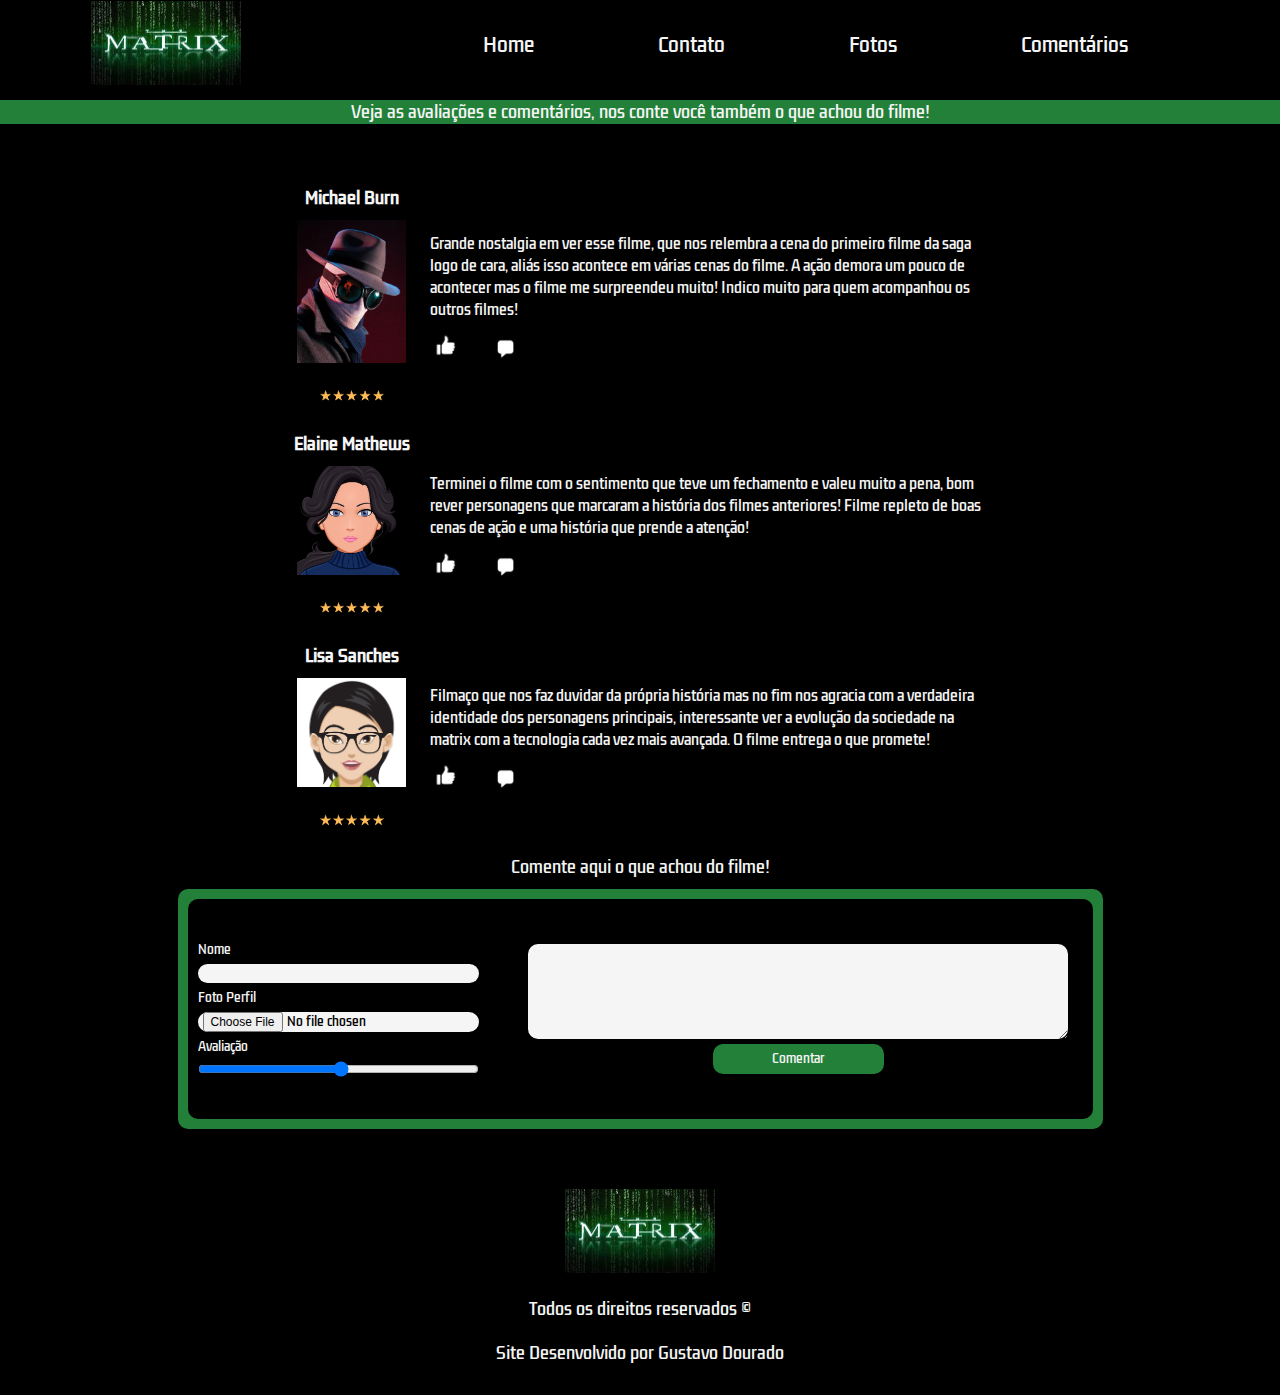
<file: comentarios.html>
<!DOCTYPE html>
<html lang="pt-br">
<head>
    <meta charset="UTF-8">
    <meta http-equiv="X-UA-Compatible" content="IE-edge">
    <meta name="viewport" content="width=device-width, initial-scale=1.0">
    <title>Comentarios</title>
    <link rel="stylesheet" href="./comentarios.css">
</head>
<body>
    <header>
        <a href="./index.html">
            <img id="logo" src="./assets/logo.jpeg">
        </a>
    <nav id="header-navigation">
        <ul>    
            <a href="./index.html">
                <li>Home</li>
            </a>
            <a href="./contato.html" target="_blank">
                <li>Contato</li>
            </a>
            <a href="./fotos.html" target="_blank">
                <li>Fotos</li>
            </a>
            <a href="./comentarios.html" target="_blank">
                <li>Comentários</li>
            </a>
        </ul>
    </nav>
    </header>
        <span id="topo">Veja as avaliações e comentários, nos conte você também o que achou do filme!</span>
    <div class="box">
        <div class="content">
            <div class="perfil"> <b>Michael Burn</b>
                <img class="avatar" src="./assets/avatar1.jpg">
                <img class="estrelas" src="./assets/5estrelas.png">
            </div>
            <div class="area-coment"> 
                    <span class="comentario">Grande nostalgia em ver esse filme, que nos relembra a cena do primeiro filme da saga logo de cara, aliás isso acontece em várias cenas do filme. A ação demora um pouco de acontecer mas o filme me surpreendeu muito! Indico muito para quem acompanhou os outros filmes!</span>
                    <div class="reagir">
                        <img class="curtir" src="./assets/curtir.png">
                        <img class="comentar" src="./assets/Comentar.png">
                    </div>
                </div>
        </div>
        <div class="content">
            <div class="perfil"> <b>Elaine Mathews</b>
                <img class="avatar" src="./assets/avatar2.png">
                <img class="estrelas" src="./assets/5estrelas.png">
            </div>
            <div class="area-coment">
                    <span class="comentario">Terminei o filme com o sentimento que teve um fechamento e valeu muito a pena, bom rever personagens que marcaram a história dos filmes anteriores! Filme repleto de boas cenas de ação e uma história que prende a atenção!</span>
                    <div class="reagir">
                        <img class="curtir" src="./assets/curtir.png">
                        <img class="comentar" src="./assets/Comentar.png">
                    </div>
                </div>
        </div>
        <div class="content"> 
            <div class="perfil"> <b>Lisa Sanches</b>
                <img class="avatar" src="./assets/avatar3.jpg">
                <img class="estrelas" src="./assets/5estrelas.png">
            </div>
            <div class="area-coment">                
                <span class="comentario">Filmaço que nos faz duvidar da própria história mas no fim nos agracia com a verdadeira identidade dos personagens principais, interessante ver a evolução da sociedade na matrix com a tecnologia cada vez mais avançada. O filme entrega o que promete!</span>
                <div class="reagir">
                    <img class="curtir" src="./assets/curtir.png">
                    <img class="comentar" src="./assets/Comentar.png">
                </div>
            </div>
        </div>
        <span id="fim">Comente aqui o que achou do filme!</span>
        <div class="adicionar-comentario">
            <div class="adicionar-dados">
                <label class="label" for="nome">Nome</label>
                <input class="input" type="text" id="nome" />
                <label class="label" for="foto">Foto Perfil</label>
                <input class="input" type="file" id="foto"/>
                <label class="label" for="range">Avaliação</label>
                <input class="input" type="range" id="range"/>
            </div>
            <div class="enviar-comentario">
                <textarea class="input" id="mensagem" cols="70" rows="5"></textarea>
                <button id="botao">Comentar</button>
            </div>
        </div>     
    </div>
    <footer>
        <a href="./index.html">
            <img style="object-fit: contain;" id="logo" src="./assets/logo.jpeg">
        </a>
        
        <nav class="footer-navigation">
            <ul class="footer">    
                <a href="./index.html">
                    <li>Home</li>
                </a>      
                <a href="./contato.html" target="_blank">
                    <li>Contato</li>
                </a>
                <a href="./fotos.html" target="_blank">
                    <li>Fotos</li>
                </a>
                <a href="./comentarios.html" target="_blank">
                    <li>Comentários</li>
                </a>
            </ul>
        </nav>

        <span class="rodape">Todos os direitos reservados &#169;</span>
        <span class="rodape">Site Desenvolvido por Gustavo Dourado</span>
    </footer>
</body>
</html>
</file>
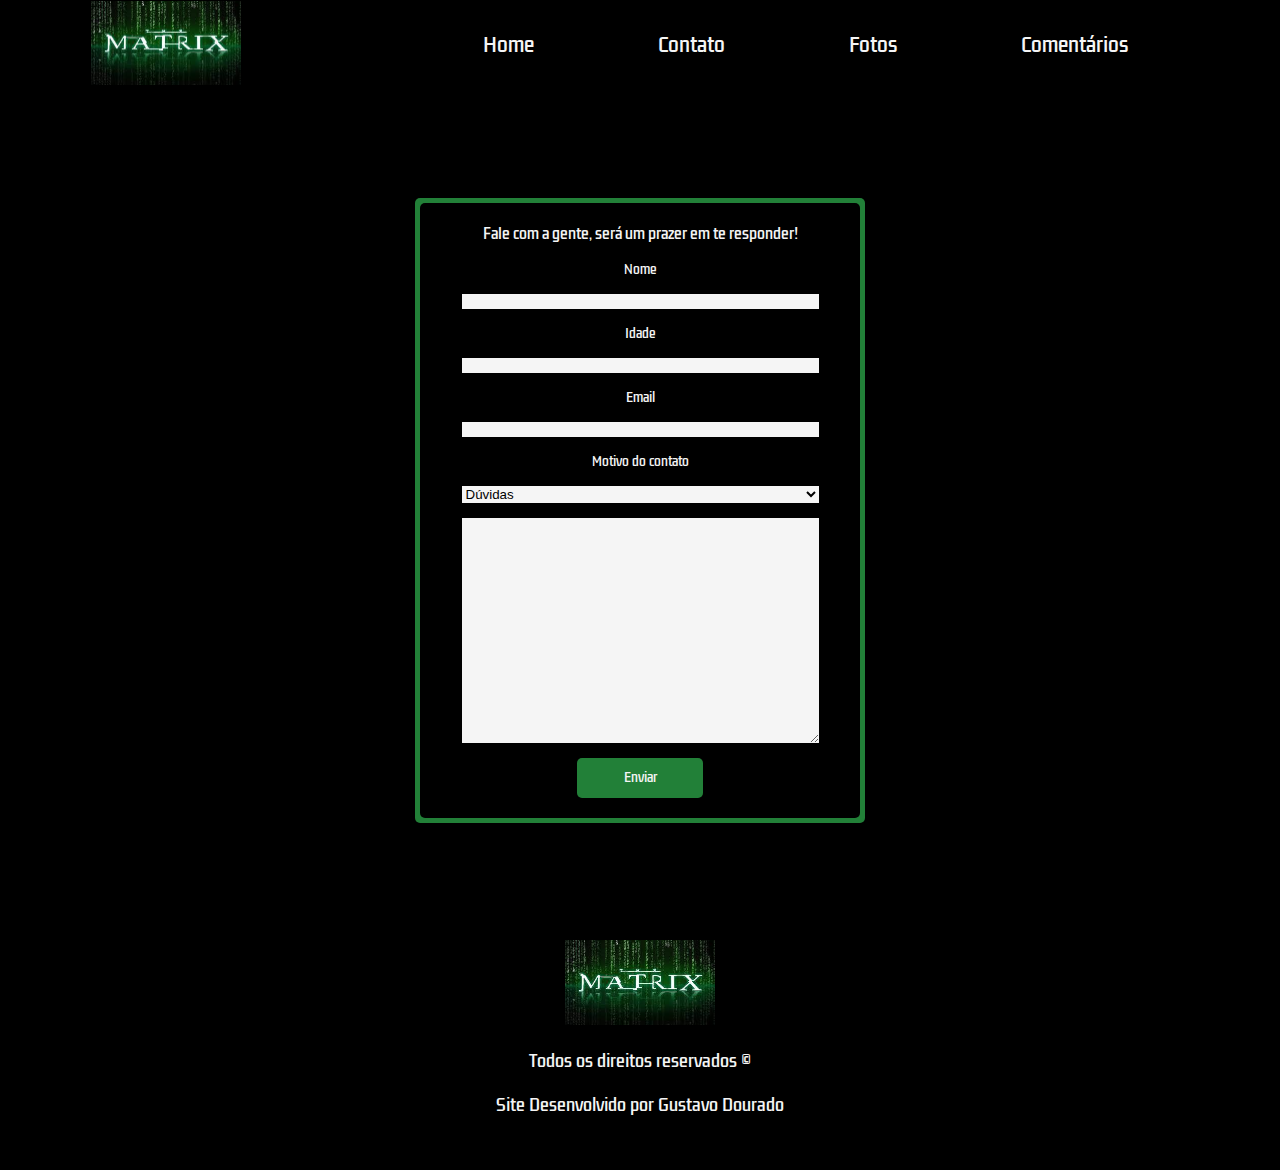
<file: contato.html>
<!DOCTYPE html>
<html lang="pt-br">
<head>
    <meta charset="UTF-8">
    <meta http-equiv="X-UA-Compatible" content="IE-edge">
    <meta name="viewport" content="width=device-width, initial-scale=1.0">
    <title>contato</title>
    <link rel="stylesheet" href="./contato.css">
</head>
<body> 
<header>
    <a href="./index.html">    
        <img id="logo" src="./assets/logo.jpeg">
    </a>
    <nav id="header-navigation">
        <ul>    
            <a href="./index.html">
                <li>Home</li>
            </a>
            <a href="./contato.html" target="_blank">
                <li>Contato</li>
            </a>
            <a href="./fotos.html" target="_blank">
                <li>Fotos</li>
            </a>
            <a href="./comentarios.html" target="_blank">
                <li>Comentários</li>
            </a>
        </ul>
    </nav>
</header>
<div id="main-container">
    <div class="form-container">
        <form action="./contato.html">
            <span id="chamada">Fale com a gente, será um prazer em te responder!</span>
            <label for="text">Nome</label>
            <input class="descricao" type="text" id="text" name="text"/>
            
            <label for="idade">Idade</label>
            <input class="descricao" type="number" id="idade" name="number"/>
            
            <label for="email">Email</label>
            <input class="descricao" type="email" id="email" name="email" autocomplete="off"/>
            
            <label for="motivo-contato">Motivo do contato</label>
            <Select class="descricao" id="motivo-contato" name="motivo-contato"> 
                <option class ="descricao" value="Duvidas">Dúvidas</option>
                <option class ="descricao" value="Sugestoes">Sugestões</option>
                <option class ="descricao" value="Reclamacoes">Reclamações</option>
            </Select>
            
            <textarea class="descricao" id="mensagem" name="mensagem" cols="40" rows="15"></textarea>
            
            <button id="botao">Enviar</button>
        </form>
    </div>
</div>
    <footer>
        <a href="./index.html">
            <img style="object-fit: contain;" id="logo" src="./assets/logo.jpeg">
        </a>
        
        <nav class="footer-navigation">
            <ul class="footer">    
                <a href="./index.html">
                    <li>Home</li>
                </a>      
                <a href="./contato.html" target="_blank">
                    <li>Contato</li>
                </a>
                <a href="./fotos.html" target="_blank">
                    <li>Fotos</li>
                </a>
                <a href="./comentarios.html" target="_blank">
                    <li>Comentários</li>
                </a>
            </ul>
        </nav>
        <span>Todos os direitos reservados &#169;</span>
        <span>Site Desenvolvido por Gustavo Dourado</span>
    </footer>
    </body>
</html>
</file>
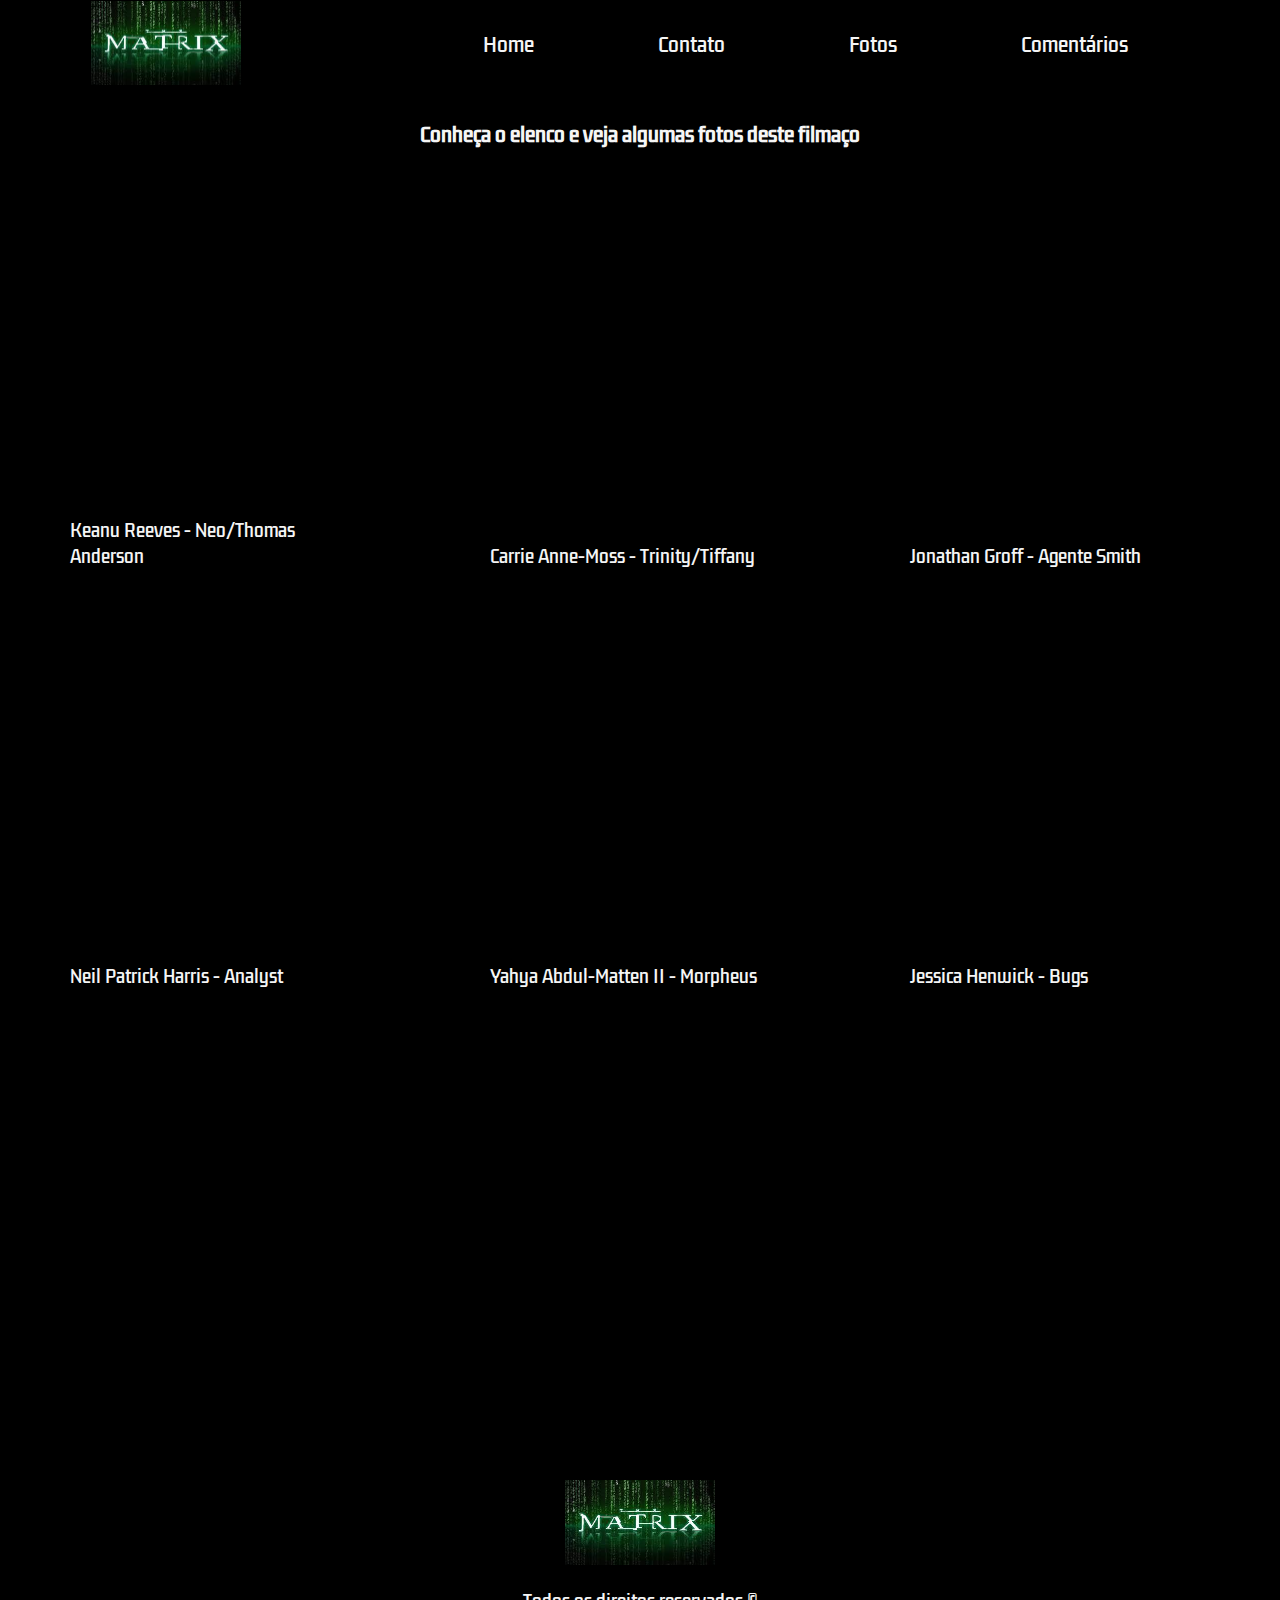
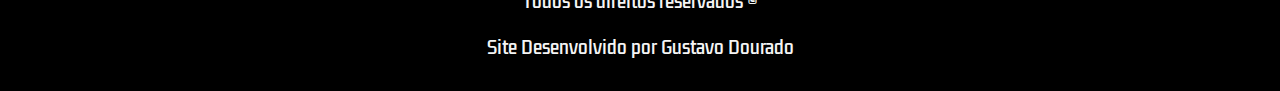
<file: fotos.html>
<!DOCTYPE html>
<html lang="pt-br">
<head>
    <meta charset="UTF-8">
    <meta http-equiv="X-UA-Compatible" content="IE-edge">
    <meta name="viewport" content="width=device-width, initial-scale=1.0">
    <title>Fotos</title>
    <link rel="stylesheet" href="./fotos.css"/>
</head>
<body>
    <header>
        <a href="./index.html">
            <img id="logo" src="./assets/logo.jpeg">
        </a>
        <nav>
            <ul>    
                <a href="./index.html">
                    <li>Home</li>
                </a>
                <a href="./contato.html" target="_blank">
                    <li>Contato</li>
                </a>
                <a href="./fotos.html" target="_blank">
                    <li>Fotos</li>
                </a>
                <a href="./comentarios.html" target="_blank">
                    <li>Comentários</li>
                </a>
            </ul>
        </nav>
    </header>

        <div id="descricao">
            <h1>Conheça o elenco e veja algumas fotos deste filmaço</h1>
        </div>

    <div class="display-fotos">
            <div class="card foto-1">Keanu Reeves - Neo/Thomas Anderson</div>
            <div class="card foto-2">Carrie Anne-Moss - Trinity/Tiffany</div>
            <div class="card foto-3">Jonathan Groff - Agente Smith</div>
            <div class="card foto-4">Neil Patrick Harris - Analyst</div>
            <div class="card foto-5">Yahya Abdul-Matten II - Morpheus</div>
            <div class="card foto-6">Jessica Henwick - Bugs</div>
            <div class="card foto-7"></div>
            <div class="card foto-8"></div>
            <div class="card foto-9"></div>
    </div>
    <footer>
        <a href="./index.html">
            <img style="object-fit: contain;" id="logo" src="./assets/logo.jpeg">
        </a>

        <nav class="footer-navigation">
            <ul class="footer">    
                <a href="./index.html">
                    <li>Home</li>
                </a>      
                <a href="./contato.html" target="_blank">
                    <li>Contato</li>
                </a>
                <a href="./fotos.html" target="_blank">
                    <li>Fotos</li>
                </a>
                <a href="./comentarios.html" target="_blank">
                    <li>Comentários</li>
                </a>
            </ul>
        </nav>

        <span>Todos os direitos reservados &#169;</span>
        <span>Site Desenvolvido por Gustavo Dourado</span>
    </footer>
</body>
</html>
</file>
<file: comentarios.css>
@import url('https://fonts.googleapis.com/css2?family=Kdam+Thmor+Pro&display=swap');

* {
   margin: 0px;
   padding: 0px;
   list-style: none;
   text-decoration: none;
   box-sizing: border-box;
   background-color: black; 
}

header {
    width: 100%;
    height: 90px;
    display: flex;
    justify-content: space-around;
    align-items: center;
    position: fixed;
    top: 0px;
}

#header-navigation {
    width: 60%;
}

ul {
    width: 100%;
    display: flex;
    justify-content: space-around;
}

li {
    font-family: 'Kdam Thmor Pro', sans-serif;
    color: whitesmoke;
    font-size: 19px;
    cursor: pointer;
    transition: .5s;
}

li:hover {
    color: #228038;
}

#logo {
    width: 150px;
    height: auto;
}

#topo {
    width: 100%;
    display: block;
    text-align: center;
    margin-top: 100px;
    font-family: 'Kdam Thmor Pro', sans-serif;
    color: whitesmoke;
    background-color: #228038;
}

.box{
    width: 80%;
    display: flex;
    flex-direction: column;
    align-items: center;
    gap: 10px;
    margin: 50px auto 0;
    padding: 10px 0;
}

.content{
    width: 70%;
    display: flex;
    justify-content: center;
    align-items: center;
    gap: 10px;
    padding: 2px;
}

.perfil{
    width: 40%;
    min-width: 136px;
    max-width: 250px;
    display: flex;
    flex-direction: column;
    gap: 10px;
    align-items: center;
    font-family: 'Kdam Thmor Pro', sans-serif;
    color: whitesmoke;
    text-align: center;
}

.estrelas{
    width: 100%;
}

.avatar{
    width: 80%;
}

.area-coment{
    max-width: 570px;
    display: flex;
    flex-direction: column;
    align-items: flex-start;
}

.comentario{
    width: 100%;
    font-family: 'Kdam Thmor Pro', sans-serif;
    color: whitesmoke;
    font-size: 14px;
}

.reagir{
    width: 100%;
    height: 50px;
    display: flex;
    justify-content: flex-start;
    align-items: center;
    column-gap: 30px;
    row-gap: 50px;
}

.curtir{
    height: 30px;
    cursor: pointer;
    transition: .5s;
}

.curtir:hover {
    transform: scale(1.1);
}

.comentar{
    height: 30px;
    cursor: pointer;
    transition: .5s;
}

.comentar:hover {
    transform: scale(1.1);
}

#fim{
    font-family: 'Kdam Thmor Pro', sans-serif;
    color: whitesmoke;
    font-size: 16px;
}

.adicionar-comentario{
    max-width: 1220px;
    display: flex;
    justify-content: sapce-between;
    align-items: center;
    background-color: #228038;
    padding: 10px;
    border-radius: 10px;
}

.adicionar-dados{
    width: 35%;
    height: 220px;
    display: flex;
    flex-direction: column;
    justify-content: center;
    align-items: flex-start;
    row-gap: 5px;
    padding: 10px;
    border-radius: 10px 0 0 10px;
}

.enviar-comentario{
    width: 65%;
    height: 220px;
    display: flex;
    flex-direction: column;
    justify-content: center;
    align-items: center;
    row-gap: 5px;
    padding: 10px;
    border-radius: 0 10px 10px 0;
}

.label{
    font-family: 'Kdam Thmor Pro', sans-serif;
    color: whitesmoke;
    font-size: 12px;
    cursor: pointer;
}

.input{
    width: 95%;
    background-color: whitesmoke;
    font-family: 'Kdam Thmor Pro', sans-serif;
    color: black;
    font-size: 12px;
    border: none;
    border-radius: 10px;
    padding-left: 5px;
    cursor: pointer;
}

#botao{
    width: 30%;
    height: 15%;
    background-color: #228038;
    font-family: 'Kdam Thmor Pro', sans-serif;
    color: whitesmoke;
    font-size: 12px;
    border-radius: 10px;
    cursor: pointer;
    border: none; /* Sem borda */
    transition: .8s; 
}

#botao:hover{
    background-color: #fff;
    color: black;   
}

footer {
    width: 100%;
    display: flex;
    flex-direction: column;
    align-items: center;
    row-gap: 20px;
    margin-top: 50px;
    margin-bottom: 30px;
}

.footer-navigation {
display: none;    
}

.footer {
    display: flex;
    flex-direction: column;
    row-gap: 10px;
    align-items: center;
}

.rodape{
    color: whitesmoke;
    font-family: 'Kdam Thmor Pro', sans-serif;
}

@media(max-width: 768px){
    .footer-navigation{
        display: block;
    }

    nav {
        display: none;
    }

    .content{
        flex-direction: column;
        align-items: center;
    }

    .adicionar-comentario{
        flex-direction: column;
        align-items: center;
    }

    .adicionar-dados {
        width: 98%;
        border-radius: 10px 10px 0 0px;
    }

    .enviar-comentario {
        width: 98%;
        border-radius: 0 0 10px 10px;
    }
}
</file>
<file: contato.css>
@import url('https://fonts.googleapis.com/css2?family=Kdam+Thmor+Pro&display=swap');

* {
    margin: 0;
    padding: 0;
    text-decoration: none;
    list-style: none; 
    background-color: black;
    box-sizing: border-box;
}

header {
    width: 100vw;
    height: 90px;
    background-color: black;
    display: flex;
    justify-content: space-around;
    align-items: center;
    position: fixed;
    top: 0px;
}

#header-navigation {
    width: 60%;
}

ul {
    width: 100%;
    display: flex;
    justify-content: space-around;
}

li {
    color: whitesmoke;
    font-family: 'Kdam Thmor Pro', sans-serif;
    font-size: 19px;
    cursor: pointer;
    transition: .5s;
}

li:hover {
    color: #228038;
}

#logo {
    width: 150px;
    height: auto;
}

#main-container {
    width: 100vw;
    height: 760px;
    margin-top: 130px;
    padding: 0 15px;
    display: flex;
    justify-content: center;
    align-items: center;
    background-image: url("https://images.unsplash.com/photo-1526374965328-7f61d4dc18c5?q=80&w=2070&auto=format&fit=crop&ixlib=rb-4.0.3&ixid=M3wxMjA3fDB8MHxwaG90by1wYWdlfHx8fGVufDB8fHx8fA%3D%3D");
    background-repeat: no-repeat;
    background-size: cover;
    background-position: center center;
}

.form-container {
    width: 450px;
    background-color: #228038;
    padding: 5px;
    border-radius: 5px;
    display: flex;
    justify-content: center;
    align-items: center;
    }

form {
    width: 100%;
    background-color: black;
    display: flex;
    flex-direction: column;
    align-items: center;
    padding: 20px 10px;
    row-gap: 15px;
    border-radius: 5px;
}

#chamada {
    color: whitesmoke;
    font-family: 'Kdam Thmor Pro', sans-serif;
    font-size: 14px;
}

label {
    color: whitesmoke;
    font-family: 'Kdam Thmor Pro', sans-serif;
    font-size: 12px;
    cursor: pointer;
}

.descricao {
    background-color: whitesmoke;
    width: 85%;
    border: none;
    cursor: pointer;
}

#botao {
    background-color: #228038;
    color: whitesmoke;
    width: 30%;
    height: 40px;
    border: none;
    border-radius: 5px;
    outline: none;
    cursor: pointer;
    font-family: 'Kdam Thmor Pro', sans-serif;
    font-size: 12px;
    transition: 1s;
}

#botao:hover {
    background-color: whitesmoke;
    color: black;
}

footer {
    width: 100vw;
    height: 200px;
    display: flex;
    flex-direction: column;
    row-gap: 20px;
    align-items: center;
    margin-top: 50px;
    margin-bottom: 30px;
}

.footer-navigation {
display: none;    
}

.footer {
    display: flex;
    flex-direction: column;
    align-items: center;
    row-gap: 15px;
    text-align: center;
}

span {
    color: whitesmoke;
    font-family: 'Kdam Thmor Pro', sans-serif;
}

@media(max-width: 768px) {
.footer-navigation { 
   display: block;
   
}

#header-navigation {
    display: none;
}

.form-container {
    text-align: center;
    }

}
</file>
<file: fotos.css>
@import url('https://fonts.googleapis.com/css2?family=Kdam+Thmor+Pro&display=swap');

* {
    margin: 0;
    padding: 0;
    list-style: none;
    text-decoration: none;
    box-sizing: border-box;
    background-color: black;
}

body {
    display: flex;
    flex-direction: column;
    align-items: center;
}

header {
    background-color: black;
    width: 100%;
    height: 90px;
    display: flex;
    justify-content: space-around;
    align-items: center;
    position: fixed;
    top: 0px;
    z-index: 1;
}

nav {
    width: 60%;
}

ul {
    width: 100%;
    display: flex;
    justify-content: space-around;
    align-items: center;
}

li {
    font-family: 'Kdam Thmor Pro', sans-serif;
    color: whitesmoke;
    font-size: 19px;
    cursor: pointer;
    transition: .5s;
}

li:hover {
    color: #228038;
}

#logo {
    width: 150px;
    height: auto;
}

h2 {
    margin-top: 100px;
    font-family: 'Kdam Thmor Pro', sans-serif;
    color: whitesmoke;
    font-size: 10px;
}

#descricao {
    margin-top: 120px;
    width: 100%;
    display: flex;
    justify-content: center;
    align-items: center;
    text-align: center;
}

h1 {
    font-family: 'Kdam Thmor Pro', sans-serif;
    color: whitesmoke;
    font-size: 19px;
}

.display-fotos {
    width: 100%;
    display: grid;
    grid-template-columns: repeat(3, 1fr);
    justify-items: center;
    row-gap: 50px;
    column-gap: 20px;
    padding: 20px;
    margin: 50px auto 0px;
}

.card {
    width: 300px;
    height: 350px;
    display: flex;
    flex-direction: column;
    align-items: flex-start;
    justify-content: flex-end;
    color: whitesmoke;
    font-family: 'Kdam Thmor Pro', sans-serif;
    font-size: 17px;
    background-size: cover;
    background-repeat: no-repeat;
    border-radius: 5px;
    margin-bottom: 20px;
    cursor: pointer;
    transition: .5s;
}

.card:hover {
    transform: scale(1.02);
}

.foto-1 {
    background-image: url('https://i.pinimg.com/236x/18/8f/1b/188f1b6d6df033d73d4249c89c5565be.jpg');
}
.foto-2 {
    background-image: url('https://i.pinimg.com/236x/7b/52/f0/7b52f05acbbe31625f81f0af8f5b6a8f.jpg');
}
.foto-3 {
    background-image: url('https://avatars.mds.yandex.net/i?id=5f2c5637a7f1162a5c238d02ed5aeb9fdc0b8e16-4486037-images-thumbs&n=13');
    background-position: 35% 75%;
}
.foto-4 {
    background-image: url('https://avatars.mds.yandex.net/i?id=cf37211d2fec8b418bd9916447f80006f264e51e-10576051-images-thumbs&n=13');
}
.foto-5 {
    background-image: url('https://avatars.mds.yandex.net/i?id=3421a98a4287c26ee7a4186670cdcfdf24cf7b76-9181183-images-thumbs&n=13');
    background-position: 55% 65%;
}
.foto-6 {
    background-image: url('https://avatars.mds.yandex.net/i?id=cc64f15183faa74d676ac2fb4ba8418ddecece3b-9106968-images-thumbs&n=13');
    background-position: 35% 65%;
}
.foto-7 {
    background-image: url('https://avatars.mds.yandex.net/i?id=940506cb4a784bfe143c955834324f4b16fe89f6-7016539-images-thumbs&n=13');
    background-position: 35% 65%;
}
.foto-8 {
    background-image: url('https://i.pinimg.com/236x/64/25/8d/64258d13101b08c10cd1c8586670783c.jpg');
}
.foto-9 {
    background-image: url('https://avatars.mds.yandex.net/i?id=c2d4795f1536675d4c2854275df345ff97f0beab-8428027-images-thumbs&n=13');
}

footer {
    width: 100%;
    display: flex;
    flex-direction: column;
    row-gap: 20px;
    align-items: center;
    margin-top: 30px;
    margin-bottom: 30px;
}

span {
    color: whitesmoke;
    font-family: 'Kdam Thmor Pro', sans-serif;
    font-size: 17px;
}

.footer-navigation {
    display: none;
}

.footer {
    display: flex;
    flex-direction: column;
    row-gap: 10px;
    align-items: center;
}


@media(max-width: 768px) {
    .footer-navigation {
        display: block;
    }
    
    nav {
        display: none;
    }

    #descricao {
        width: 100%;
        display: flex;
        justify-content: center;
        align-items: center;
    }

    .display-fotos {
        width: 80%;
        display: grid;
        grid-template-columns: 1fr;
        align-items: center;
        row-gap: 20px;
        margin-top: 50px;
        padding: 15px;
     }   
}
</file>
